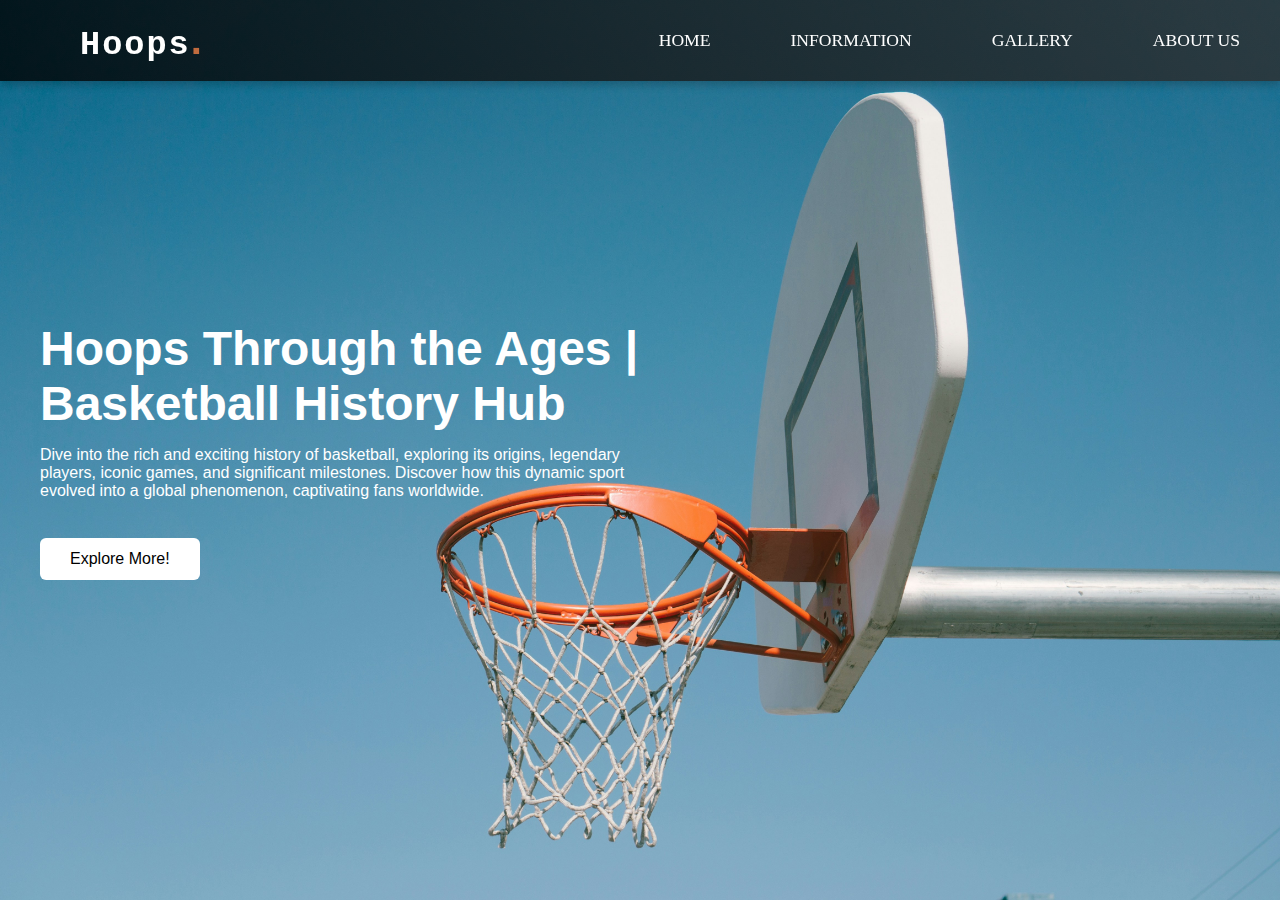
<file: index.html>
<!DOCTYPE html>
<html lang="en">
<head>
    <meta http-equiv="refresh" content="0;url=home.html">
    <title>Redirecting...</title>
</head>
<body>
    <p>If you are not redirected automatically, follow this <a href="home.html">link to home.html</a>.</p>
</body>
</html>
</file>
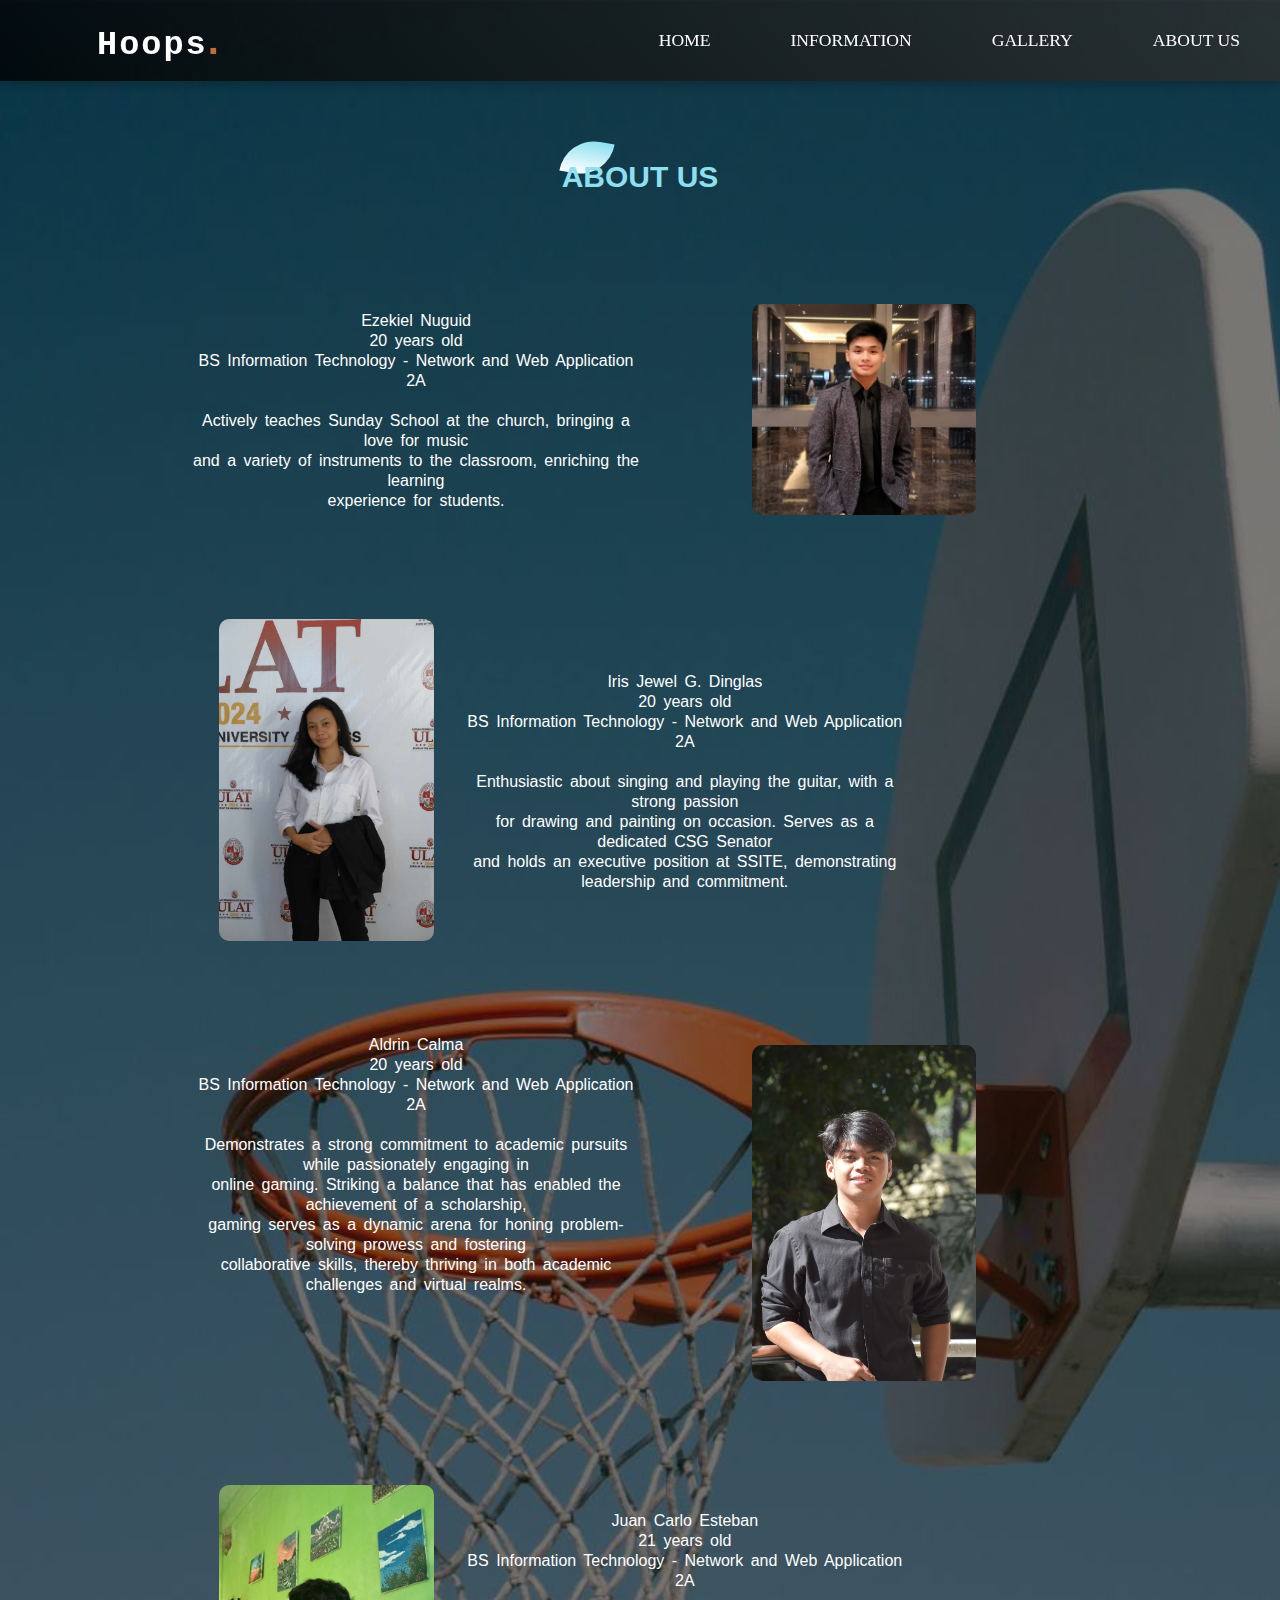
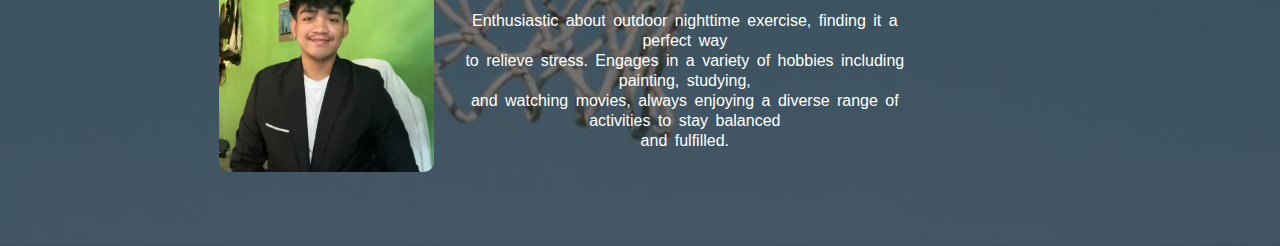
<file: aboutus.html>
<!DOCTYPE html>
<html lang="en">

<head>
  <link rel="stylesheet" href="aboutus.css" />
  <meta charset="UTF-8" />
  <meta name="viewport" content="width=device-width, initial-scale=1.0" />
  <link rel="icon" href="icon7.png" type="image/png" />
  <link href="https://fonts.googleapis.com/css2?
	family=Gruppo&family=Kaushan+Script&family=Noto+Serif:ital,wght@0,400;0,700;1,700&display=swap" rel="stylesheet" />
  <title>Hoops | About Us</title>
</head>

<body>
  <header>
    <nav class="navbar">
      <a href="home.html" class="logo">Hoops<span>.</span></a>
      <ul class="menu-links">
        <li><a href="home.html">HOME</a></li>
        <li><a href="information.html">INFORMATION</a></li>
        <li><a href="gallery.html">GALLERY</a></li>
        <li><a href="aboutus.html">ABOUT US</a></li>
      </ul>
    </nav>
  </header>

  <section id="features">
    <div class="feature-text">
      <p>ABOUT US</p>
    </div>

    <div class="paragraphs">
      <div class="firstparagh">
        <p>
          Ezekiel Nuguid <br />
          20 years old <br />
          BS Information Technology - Network and Web Application 2A <br />
          <br />
          Actively teaches Sunday School at the church, bringing a love for
          music<br />
          and a variety of instruments to the classroom, enriching the
          learning<br />
          experience for students. <br />
        </p>
      </div>
      <div class="myphoto1">
        <img src="kiel.jpg" />
      </div>

      <div class="myphoto2">
        <img src="iris.jpg" />
      </div>

      <div class="secondparagh">
        <p>
          Iris Jewel G. Dinglas <br />
          20 years old <br />
          BS Information Technology - Network and Web Application 2A <br />
          <br />
          Enthusiastic about singing and playing the guitar, with a strong
          passion <br />
          for drawing and painting on occasion. Serves as a dedicated CSG
          Senator <br />
          and holds an executive position at SSITE, demonstrating leadership
          and commitment.<br />
        </p>
      </div>

      <div class="thirdparagh">
        <p>
          Aldrin Calma <br />
          20 years old <br />
          BS Information Technology - Network and Web Application 2A <br />
          <br />
          Demonstrates a strong commitment to academic pursuits while
          passionately engaging in<br />
          online gaming. Striking a balance that has enabled the achievement
          of a scholarship, <br />
          gaming serves as a dynamic arena for honing problem-solving prowess
          and fostering <br />
          collaborative skills, thereby thriving in both academic challenges
          and virtual realms.<br />
        </p>
      </div>
      <div class="myphoto3">
        <img src="drin.jpg" />
      </div>

      <div class="myphoto4">
        <img src="juan.JPG" />
      </div>

      <div class="fourthparagh">
        <p>
          Juan Carlo Esteban<br />
          21 years old <br />
          BS Information Technology - Network and Web Application 2A <br />
          <br />
          Enthusiastic about outdoor nighttime exercise, finding it a perfect
          way <br />
          to relieve stress. Engages in a variety of hobbies including
          painting, studying, <br />
          and watching movies, always enjoying a diverse range of activities
          to stay balanced <br />
          and fulfilled.
        </p>
      </div>
    </div>
  </section>
</body>

</html>
</file>
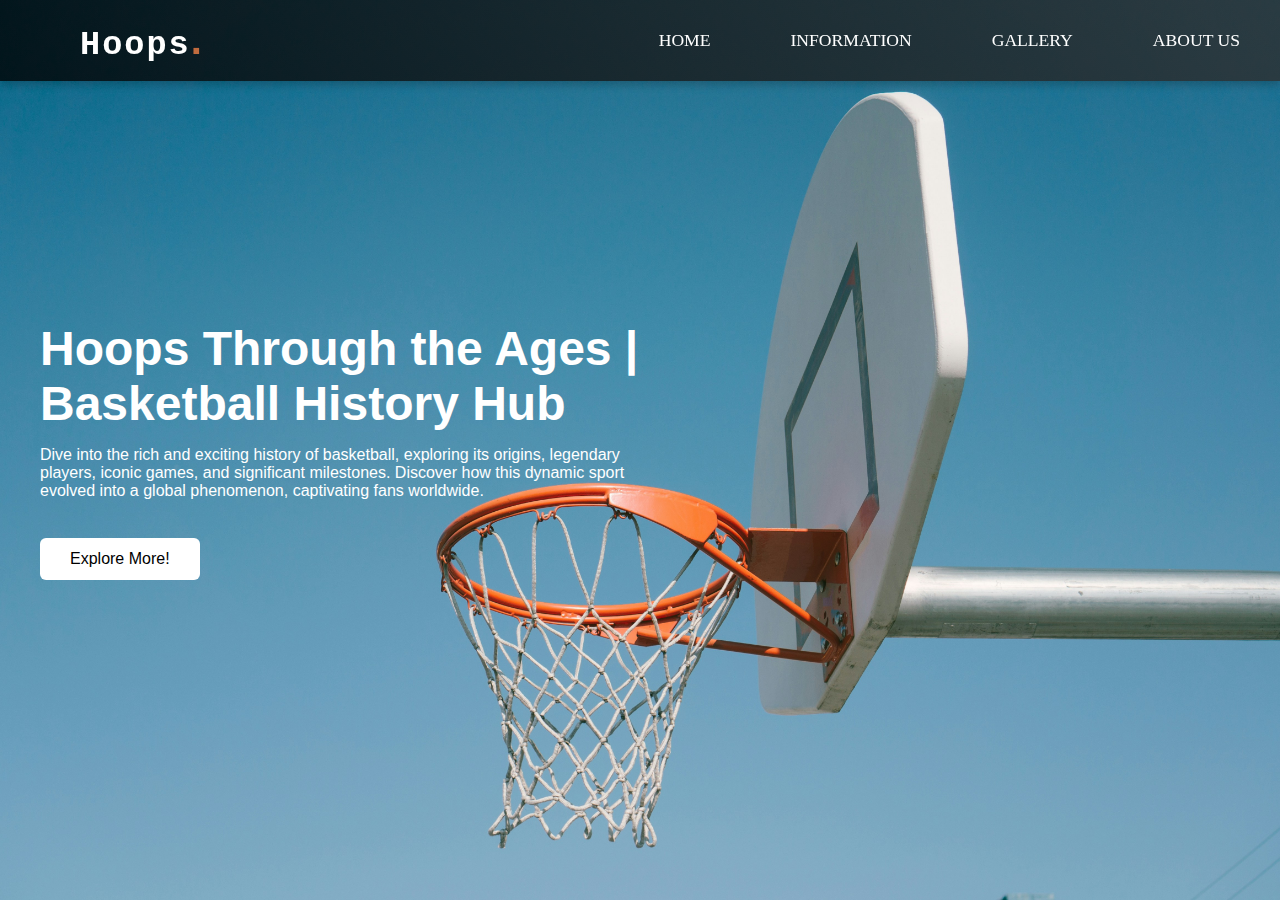
<file: home.html>
<!DOCTYPE html>
<html lang="en">

<head>
  <link rel="stylesheet" href="home.css" />
  <meta charset="UTF-8" />
  <meta name="viewport" content="width=device-width, initial-scale=1.0" />
  <link rel="icon" href="icon7.png" type="image/png" />
  <link href="https://fonts.googleapis.com/css2?
	family=Gruppo&family=Kaushan+Script&family=Noto+Serif:ital,wght@0,400;0,700;1,700&display=swap" rel="stylesheet" />
  <title>Hoops</title>
</head>

<body>
  <header>
    <nav class="navbar">
      <a href="home.html" class="logo">Hoops<span>.</span></a>
      <ul class="menu-links">
        <li><a href="home.html">HOME</a></li>
        <li><a href="information.html">INFORMATION</a></li>
        <li><a href="gallery.html">GALLERY</a></li>
        <li><a href="aboutus.html">ABOUT US</a></li>
      </ul>
    </nav>
  </header>

  <section class="hero-section">
    <div class="content">
      <h1>
        Hoops Through the Ages |<br />
        Basketball History Hub
      </h1>
      <p>
        Dive into the rich and exciting history of basketball, exploring its
        origins, legendary players, iconic games, and significant milestones.
        Discover how this dynamic sport evolved into a global phenomenon,
        captivating fans worldwide.
      </p>
      <button>Explore More!</button>
    </div>
  </section>
</body>

</html>
</file>
<file: aboutus.css>
* {
  margin: 0;
  padding: 0;
  font-family: sans-serif;
  box-sizing: border-box;
}

body {
  background-image: url("4.jpg");
  background-position: center;
  background-size: cover;
  overflow-x: hidden;
  color: #fff;
}

header {
  position: fixed;
  top: 0;
  left: 0;
  width: 100%;
  padding: 10px 20px;
  background: linear-gradient(45deg, rgba(0, 0, 0, 0.8), rgba(48, 48, 48, 0.8));
  box-shadow: 0 4px 8px rgba(0, 0, 0, 0.2);
  z-index: 1000;
}

header .navbar {
  display: flex;
  align-items: center;
  max-width: 1367px;
  margin: 0 auto;
  justify-content: space-between;
}

.navbar a {
  color: #ffffff;
  text-decoration: none;
  font-size: 1.1rem;
  font-weight: 500;
  transition: color 0.3s, transform 0.3s;
}

.navbar .logo {
  color: #fff;
  font-size: 2.1rem;
  font-weight: 600;
  margin-left: 77px;
  letter-spacing: 2px;
  transition: color 0.3s;
  font-family: "Courier New", Courier, monospace;
}

.navbar .logo span {
  color: #c06b3e;
  font-size: 2.5rem;
}

.navbar .menu-links {
  display: flex;
  gap: 40px;
  list-style: none;
}

.navbar a:hover {
  color: #c06b3e;
  transform: scale(1.1);
}

ul li {
  position: relative;
  list-style: none;
  display: inline-block;
  padding: 20px 20px;
}

ul li a {
  display: block;
  text-decoration: none;
  font-size: 14px;
  font-family: georgia;
  color: black;
}

/* Features */

#features {
  width: 100%;
  padding: 70px 0;
}

.feature-text {
  text-align: center;
  padding-bottom: 110px;
  padding-top: 40px;
}

.feature-text p {
  margin: auto;
  margin-top: 50px;
  font-size: 30px;
  color: #8ee0f1;
  font-weight: bold;
  position: relative;
  z-index: 1;
  display: inline-block;
}

.feature-text p::after {
  content: "";
  width: 50px;
  height: 35px;
  background: linear-gradient(#8ee0f1, #fff);
  position: absolute;
  top: -20px;
  left: 0px;
  z-index: -1;
  transform: rotate(10deg);
  border-top-left-radius: 35px;
  border-bottom-right-radius: 35px;
  text-decoration: none;
}

.paragraphs {
  width: 70%;
  margin: auto;
  display: flex;
  align-items: center;
  text-align: center;
  flex-wrap: wrap;
}

.firstparagh {
  flex-basis: 50%;
  line-height: 20px;
  word-spacing: 3px;
}

.myphoto1 {
  flex-basis: 50%;
  margin: auto;
}

.myphoto1 img {
  flex-basis: 50%;
  width: 50%;
  border-radius: 10px;
}

.myphoto2 {
  flex-basis: 30%;
  padding-top: 100px;
  padding-left: -200px;
}

.myphoto2 img {
  flex-basis: 50%;
  width: 80%;
  border-radius: 10px;
}

.secondparagh {
  flex-basis: 50%;
  line-height: 20px;
  word-spacing: 3px;
  padding-top: 100px;
}

.thirdparagh {
  flex-basis: 50%;
  line-height: 20px;
  word-spacing: 3px;
}

.myphoto3 {
  flex-basis: 50%;
  margin: auto;
  padding-top: 100px;
}

.myphoto3 img {
  flex-basis: 50%;
  width: 50%;
  border-radius: 10px;
}

.myphoto4 {
  flex-basis: 30%;
  padding-top: 100px;
  padding-left: -200px;
}

.myphoto4 img {
  flex-basis: 50%;
  width: 80%;
  border-radius: 10px;
}

.fourthparagh {
  flex-basis: 50%;
  line-height: 20px;
  word-spacing: 3px;
  padding-top: 100px;
}
</file>
<file: home.css>
* {
  margin: 0;
  padding: 0;
  font-family: sans-serif;
  box-sizing: border-box;
}

body {
  height: 100vh;
  background-image: url("2.jpg");
  background-position: center;
  background-size: cover;
}

header {
  position: fixed;
  top: 0;
  left: 0;
  width: 100%;
  padding: 10px 20px;
  background: linear-gradient(45deg, rgba(0, 0, 0, 0.8), rgba(48, 48, 48, 0.8));
  box-shadow: 0 4px 8px rgba(0, 0, 0, 0.2);
  z-index: 1000;
}

header .navbar {
  display: flex;
  align-items: center;
  max-width: 1350px;
  margin: 0 auto;
  justify-content: space-between;
}

.navbar a {
  color: #ffffff;
  text-decoration: none;
  font-size: 1.1rem;
  font-weight: 500;
  transition: color 0.3s, transform 0.3s;
}

.navbar .logo {
  color: #fff;
  font-size: 2.1rem;
  font-weight: 600;
  margin-left: 60px;
  letter-spacing: 2px;
  transition: color 0.3s;
  font-family: "Courier New", Courier, monospace;
}

.navbar .logo span {
  color: #c06b3e;
  font-size: 2.5rem;
}

.navbar .menu-links {
  display: flex;
  gap: 40px;
  list-style: none;
}

.navbar a:hover {
  color: #c06b3e;
  transform: scale(1.1);
}

ul li {
  position: relative;
  list-style: none;
  display: inline-block;
  padding: 20px 20px;
}

ul li a {
  display: block;
  text-decoration: none;
  font-size: 14px;
  font-family: georgia;
  color: black;
}

.hero-section {
  height: 100vh;
  display: flex;
  align-items: center;
  padding: 0 20px;
}

.hero-section .content {
  color: #fff;
  max-width: 1200px;
  width: 100%;
  margin: 0 auto;
}

.hero-section .content h1 {
  font-size: 3rem;
  max-width: 600px;
}

.hero-section .content p {
  font-weight: 300;
  margin-top: 15px;
  max-width: 600px;
}

.hero-section .content button {
  background: #fff;
  outline: none;
  border: none;
  font-size: 1rem;
  font-weight: 500;
  padding: 12px 30px;
  margin-top: 38px;
  border-radius: 6px;
  cursor: pointer;
  transition: 0.2s ease;
}

.hero-section .content button:hover {
  color: #fff;
  background: #c06b3e;
}

.menu-links {
  color: inherit;
}

.text-container {
  margin-top: 50px;
}
</file>
